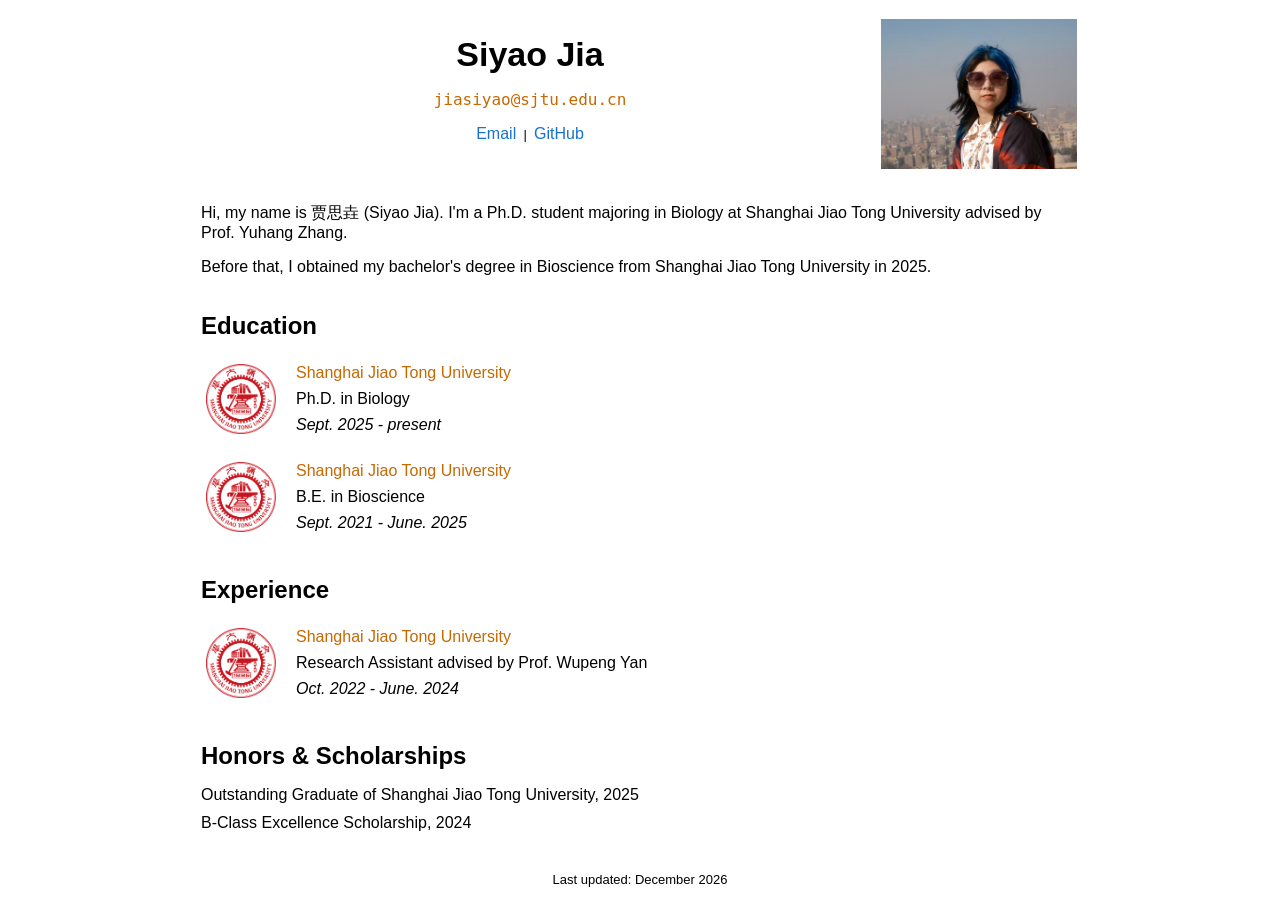
<file: index.html>
<!DOCTYPE html>

<html>

<head>
    <meta charset="utf-8" />
    <meta name="viewport" content="width=device-width, initial-scale=1.0" />
    <title>Siyao Jia</title>
    <link rel="stylesheet" href="style.css" />
</head>

<body>
    <table id="main-table">
        <tr>
            <td>
                <table class="sub-table">
                    <tr>
                        <td class="td-with-padding">
                            <div class="info-container">
                                <div class="info-text">
                                    <p class="p-center" id="name">
                                        <name>Siyao Jia</name>
                                    </p>
                                    <p class="p-center" id="email">
                                        jiasiyao@sjtu.edu.cn
                                    </p>
        
                                    <p class="p-center smallerFont">
                                        <a href="mailto:jiasiyao@sjtu.edu.cn">Email</a>
                                        &nbsp;|&nbsp;
                                        <a href="https://github.com/lumiererere">GitHub</a>
                                    </p>
                                </div>
                                <img src="self.jpg" id="self-photo" alt="Siyao's photo">
                            </div>
                            <br>
                            <p>
                                Hi, my name is 贾思垚 (Siyao Jia). I'm a Ph.D. student majoring in Biology at Shanghai Jiao Tong University advised by Prof. Yuhang Zhang.
                            </p>
                            <p>
                                Before that, I obtained my bachelor's degree in Bioscience from Shanghai Jiao Tong University in 2025.
                            </p>
                        </td>
                    </tr>
                </table>
                <table class="sub-table">
                    <tr>
                        <td class="td-with-padding">
                            <heading>Education</heading>
                            <ul class="no-bullets">
                                <li class="list-item-with-logo">
                                    <img src="sjtu.png" alt="SJTU Logo" class="logo">
                                    <div class="item-content">
                                        <p class="emphasis" style="margin-bottom: 8px; margin-top: 8px;">Shanghai Jiao Tong University</p>
                                        <p style="margin-bottom: 8px; margin-top: 8px;">Ph.D. in Biology</p>
                                        <p style="margin-bottom: 8px; margin-top: 8px;"><i>Sept. 2025 - present</i></p>
                                    </div>
                                </li>
                                <li class="list-item-with-logo">
                                    <img src="sjtu.png" alt="SJTU Logo" class="logo">
                                    <div class="item-content">
                                        <p class="emphasis" style="margin-bottom: 8px; margin-top: 8px;">Shanghai Jiao Tong University</span>
                                        <p style="margin-bottom: 8px; margin-top: 8px;">B.E. in Bioscience</p>
                                        <p style="margin-bottom: 8px; margin-top: 8px;"><i>Sept. 2021 - June. 2025</i></span>
                                    </div>
                                </li>
                            </ul>
                        </td>
                    </tr>

                    <tr>
                        <td class="td-with-padding">
                            <heading>Experience</heading>
                            <ol class="no-bullets">
                                <li class="list-item-with-logo">
                                    <img src="sjtu.png" alt="SJTU Logo" class="logo">
                                    <div class="item-content">
                                        <p class="emphasis" style="margin-bottom: 8px; margin-top: 8px;">Shanghai Jiao Tong University</p>
                                        <p style="margin-bottom: 8px; margin-top: 8px;">Research Assistant advised by Prof. Wupeng Yan</p>
                                        <p style="margin-bottom: 8px; margin-top: 8px;"><i>Oct. 2022 - June. 2024</i></p>
                                    </div>
                                </li>
                            </ol>
                        </td>
                    </tr>

                     
                    <tr>
                        <td class="td-with-padding">
                            <heading>Honors & Scholarships</heading>
                            <ol class="no-bullets">
                                <li class="li-margin">
                                    Outstanding Graduate of Shanghai Jiao Tong University, 2025
                                </li>
                                <li class="li-margin">
                                    B-Class Excellence Scholarship, 2024
                                </li>
                            </ol>
                        </td>
                    </tr>

                    <tr>
                    </tr>
                </table>
            </td>
        </tr>
    </table>
</body>

<p class="p-center smallerFont" id="lastEdited"></p>

<script>
    const lastModified = new Date(document.lastModified);
    const options = { year: 'numeric', month: 'long' };
    document.getElementById("lastEdited").textContent =
        "Last updated: " + lastModified.toLocaleDateString("en-US", options);
</script>

</html>
</file>
<file: style.css>
/* ---------Style for table------------- */
body,
td,
th,
tr,
p,
a {
    font-family: Helvetica, Ariel, sans-serif;
    font-size: 16px;
}

/* ---------Style for table------------- */
table {
    border: 0;
    margin: auto;
    border-spacing: 0;
    border-collapse: collapse;
}

/* Inherit from table and set its width */
#main-table {
    width: 900px;
}

/* Inherit from table and set its width */
.sub-table {
    width: 100%;
}

/* ---------Style for td-------------------- */

/* td-with-padding */
.td-with-padding {
    padding: 10px;
    width: 100%;
}

.td-no-padding {
    padding-left: 20px;
    width: 100%;
}

/* ---------Style for HOME button-------------------- */

.home {
    position: absolute;
    left: 80%;
}

/* ---------Style for p-------------------- */
.p-center {
    text-align: center;
}

.p-left {
    text-align: left;
}

#email {
    font-family: monospace;
    font-size: 16px;
    color: #c56900;
}

/* ---------Style for name-------------------- */
name {
    font-family: Helvetica, Ariel, sans-serif;
    font-size: 34px;
    font-weight: bold;
}

prj {
    font-family: Helvetica, Ariel, sans-seri;
    font-size: 26px;
}

/* ---------Style for span-------------------- */
.emphasis {
    color: #c56900;
}

.align-right {
    float: right;
    text-align: right;
}

.smallerFont {
    font-size: small;
}

/* ---------Style for a-------------------- */
a {
    color: #1772d0;
    text-decoration: none;
}
a:focus,
a:hover {
    color: #f09228;
    text-decoration: none;
}

/* ---------Style for li-------------------- */
.li-margin {
    margin-bottom: 10px;
}
/* ---------Style for my image-------------------- */
#Weiqi-image {
    width: 200px;
    border-radius: 125px;
}

/* ---------Style for project image-------------------- */
#prj-image {
    width: 840px;
}

/* ---------Style for heading-------------------- */
heading {
    font-family: Helvetica, Ariel, sans-serif;
    font-size: 24px;
    font-weight: bold;
}

.list-item-with-logo {
    display: flex;
    align-items: center; /* This aligns the logo and the text block vertically */
    margin-bottom: 12px;
}
.logo {
    width: 80px;
    height: 70px;
    margin-right: 15px;
    object-fit: contain;
    flex-shrink: 0;
}
.pub-img {
    width: 300px;
    height: 150px;
    margin-right: 10px;
    object-fit: contain;
    flex-shrink: 0;
}
.item-content {
    flex: 1;
}
    /* Remove default list styling */
.no-bullets {
    list-style-type: none;
    padding-left: 0;
}
#self-photo {
    width: 200px;
    height: 150px;
    border-radius: 0%;
    object-fit: contain;
    margin-left: 20px;
}
.info-container {
        display: flex;
        align-items: flex-start;
}
.info-text {
    flex-grow: 1;
}

.pub-title {
    margin: 0;
    margin-bottom: 3px;
    font-size: 17px;
    font-weight: bold;
}
.pub-authors {
    margin: 0;
    margin-bottom: 3px;
    font-size: 15px;
    color: gray;
}
.pub-authors .me {
    color: black;
    font-weight: bold;
}
.pub-venue {
    margin: 0;
    margin-bottom: 3px;
    font-size: 15px;
}
.pub-links {
    margin: 0;
    font-size: 15px;
  }
  .pub-links a {
    font-size: 15px;       /* ✅ enforce link size */
    text-decoration: none; /* optional: cleaner look */
    color: #0073e6;        /* optional: link color */
  }
  .pub-links a:hover {
    text-decoration: underline; /* hover effect */
  }

.publication {
    margin-bottom: 18px; /* space between publications */
    margin-left: 0;
}
</file>
